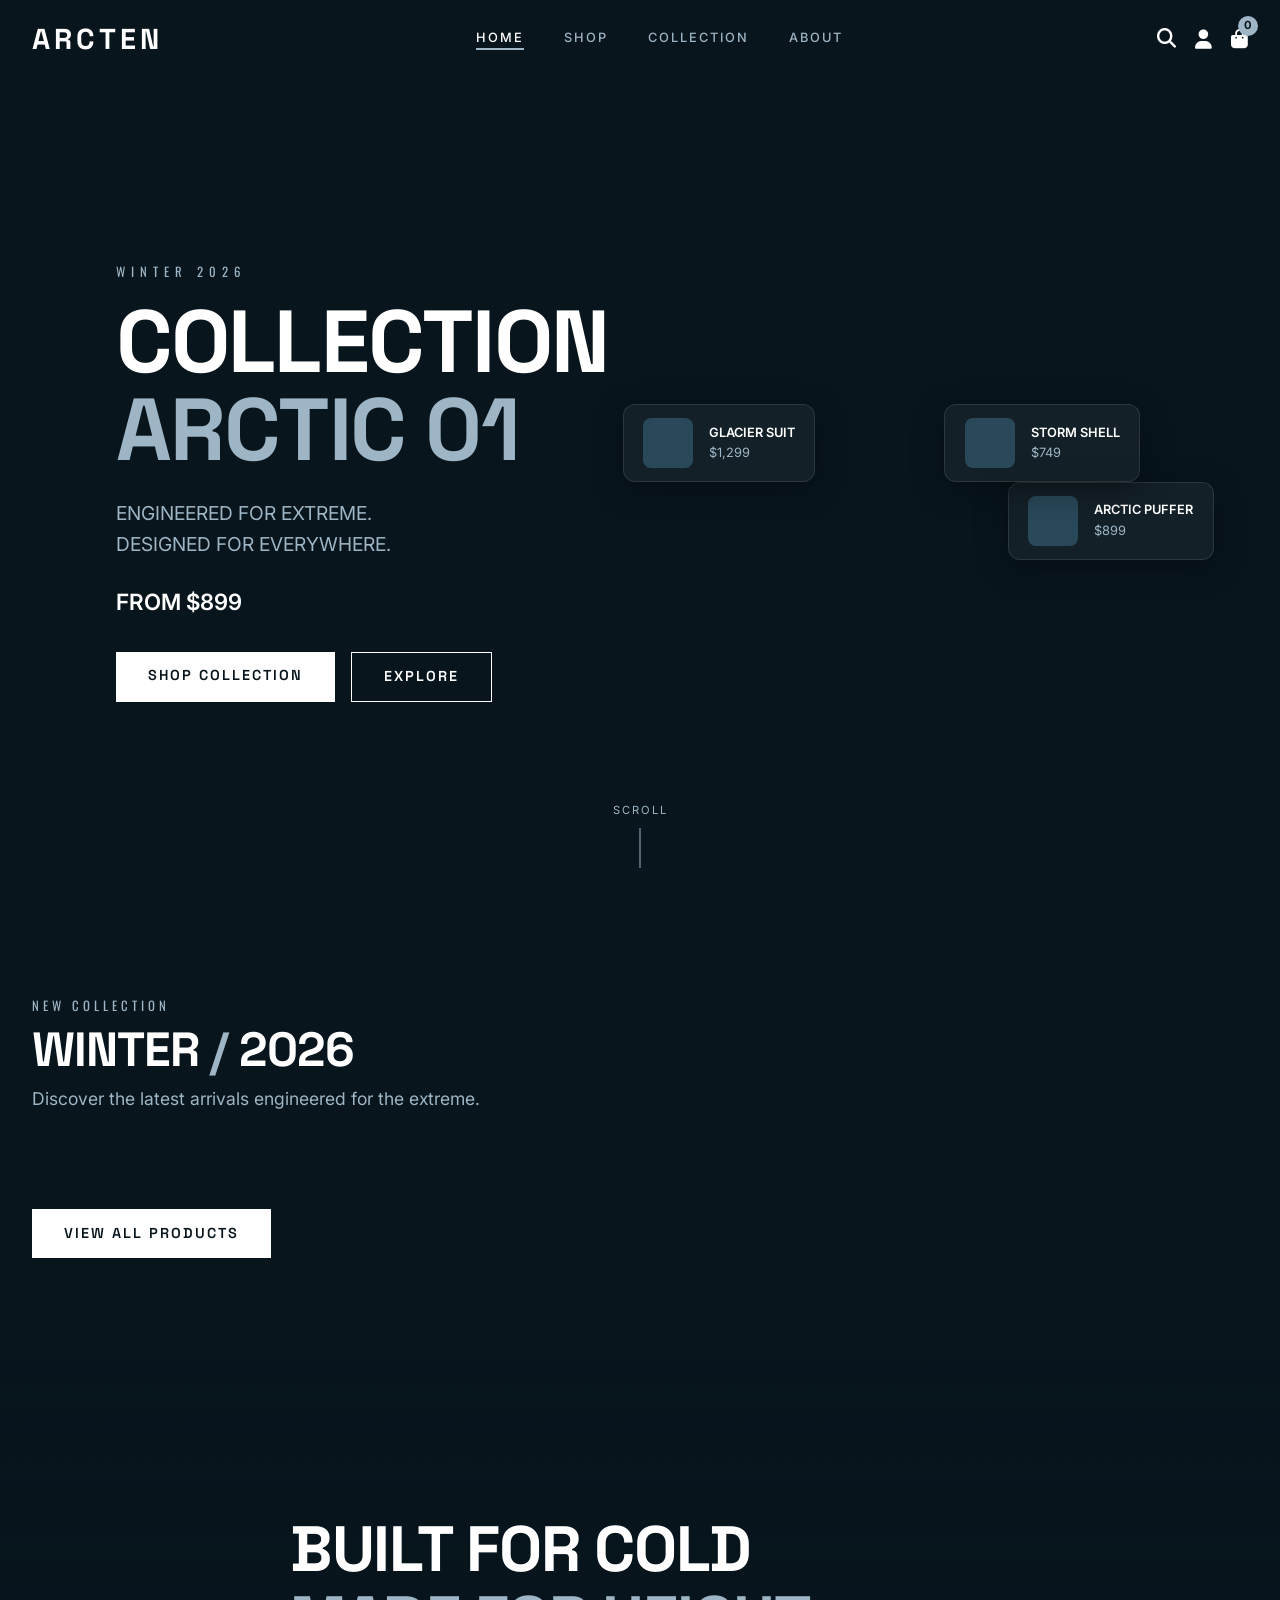
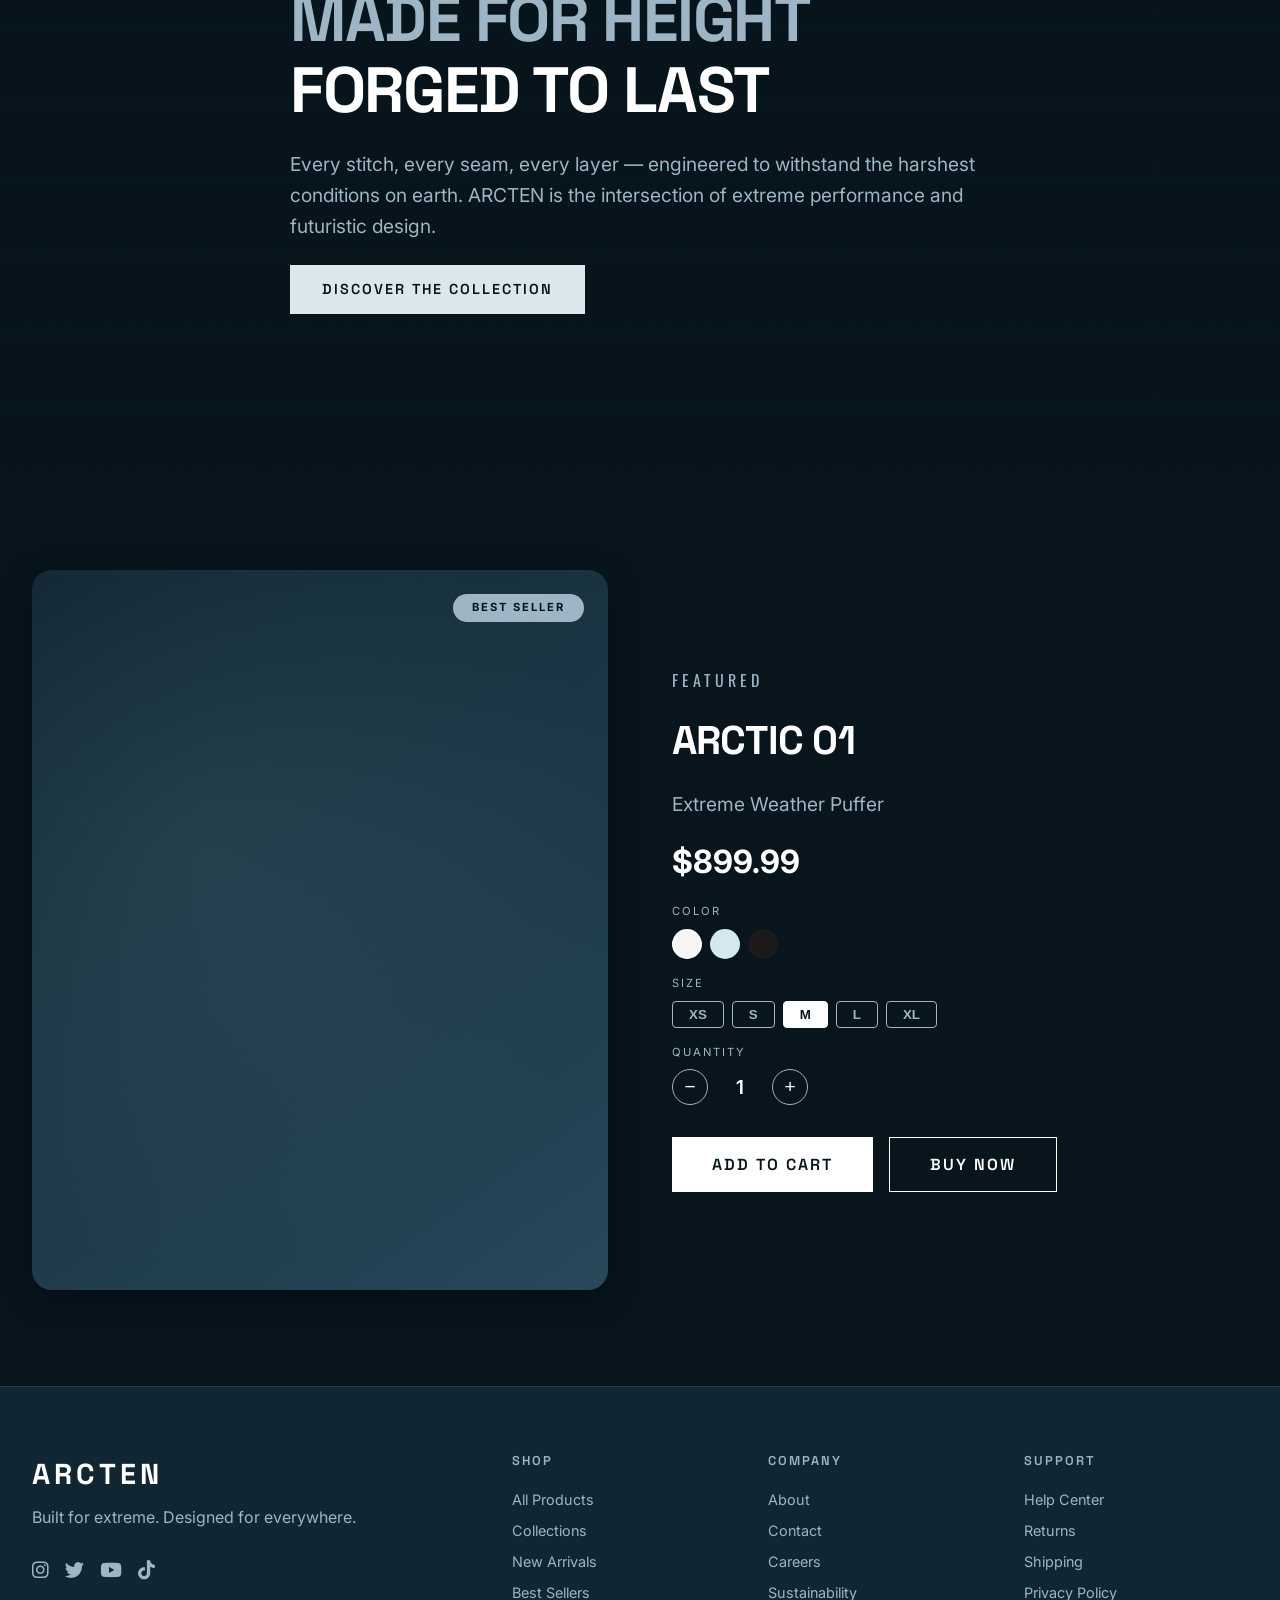
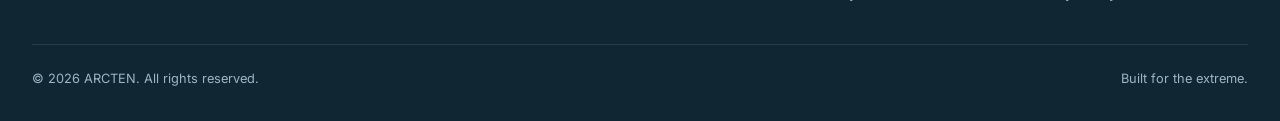
<file: ARCTEN/index.html>
<!DOCTYPE html>
<html lang="en">
<head>
    <meta charset="UTF-8" />
    <meta name="viewport" content="width=device-width, initial-scale=1.0" />
    <title>ARCTEN — Built for Extreme</title>
    <link rel="preconnect" href="https://fonts.googleapis.com" />
    <link rel="preconnect" href="https://fonts.gstatic.com" crossorigin />
    <link href="https://fonts.googleapis.com/css2?family=Space+Grotesk:wght@300;400;500;600;700&family=Inter:wght@300;400;500;600;700&family=Oswald:wght@400;500;600;700&display=swap" rel="stylesheet" />
    <link rel="stylesheet" href="https://cdnjs.cloudflare.com/ajax/libs/font-awesome/6.5.0/css/all.min.css" />
    <link rel="stylesheet" href="css/style.css" />
    <link rel="stylesheet" href="css/responsive.css" />
    <link rel="stylesheet" href="css/animations.css" />
</head>
<body>

    <!-- Navbar -->
    <header class="navbar" id="navbar">
        <div class="navbar-inner container">
            <a href="index.html" class="logo">ARCTEN</a>
            <nav class="nav-links" id="navLinks">
                <a href="index.html" class="active">HOME</a>
                <a href="shop.html">SHOP</a>
                <a href="collection.html">COLLECTION</a>
                <a href="about.html">ABOUT</a>
            </nav>
            <div class="nav-icons">
                <button class="nav-icon-btn" id="searchToggle" aria-label="Search"><i class="fas fa-search"></i></button>
                <a href="account.html" class="nav-icon-btn" aria-label="Account"><i class="fas fa-user"></i></a>
                <a href="cart.html" class="nav-icon-btn cart-btn" aria-label="Cart">
                    <i class="fas fa-shopping-bag"></i>
                    <span class="cart-count" id="cartCount">0</span>
                </a>
                <button class="hamburger" id="hamburger" aria-label="Menu">
                    <span></span><span></span><span></span>
                </button>
            </div>
        </div>
        <div class="search-overlay" id="searchOverlay">
            <div class="search-overlay-inner">
                <button class="search-close" id="searchClose"><i class="fas fa-times"></i></button>
                <div class="search-box">
                    <i class="fas fa-search"></i>
                    <input type="text" placeholder="Search for products..." id="searchInput" />
                </div>
                <div class="search-suggestions">
                    <span>Arctic Puffer</span><span>Glacier Suit</span><span>Storm Shell</span><span>Polar Jacket</span>
                </div>
            </div>
        </div>
        <div class="mobile-menu" id="mobileMenu">
            <div class="mobile-menu-inner">
                <div class="mobile-menu-header">
                    <span class="logo">ARCTEN</span>
                    <button class="mobile-close" id="mobileClose"><i class="fas fa-times"></i></button>
                </div>
                <nav class="mobile-nav">
                    <a href="index.html" class="active">HOME</a>
                    <a href="shop.html">SHOP</a>
                    <a href="collection.html">COLLECTION</a>
                    <a href="about.html">ABOUT</a>
                    <a href="contact.html">CONTACT</a>
                </nav>
                <div class="mobile-footer">
                    <p>BUILT FOR EXTREME.</p>
                    <p>DESIGNED FOR EVERYWHERE.</p>
                </div>
            </div>
        </div>
    </header>

    <!-- Hero -->
    <section class="hero" id="hero">
        <div class="hero-grid container">
            <div class="hero-content">
                <div class="hero-label">WINTER 2026</div>
                <h1 class="hero-title">COLLECTION<br /><span class="hero-title-highlight">ARCTIC 01</span></h1>
                <p class="hero-desc">ENGINEERED FOR EXTREME.<br />DESIGNED FOR EVERYWHERE.</p>
                <div class="hero-price">FROM $899</div>
                <div class="hero-buttons">
                    <a href="collection.html" class="btn btn-primary">SHOP COLLECTION</a>
                    <a href="about.html" class="btn btn-outline">EXPLORE</a>
                </div>
            </div>
            <div class="hero-visual">
                <div class="hero-image-wrapper">
                    <div class="hero-image-placeholder">
                        <div class="hero-image-glow"></div>
                        <div class="hero-model-figure">
                            <span class="model-label">ARCTIC 01</span>
                            <div class="model-silhouette"><i class="fas fa-user"></i><span>EXTREME</span></div>
                        </div>
                    </div>
                </div>
                <div class="hero-float-card card-1">
                    <div class="float-card-image"></div>
                    <div class="float-card-info"><span class="float-card-name">ARCTIC PUFFER</span><span class="float-card-price">$899</span></div>
                </div>
                <div class="hero-float-card card-2">
                    <div class="float-card-image"></div>
                    <div class="float-card-info"><span class="float-card-name">GLACIER SUIT</span><span class="float-card-price">$1,299</span></div>
                </div>
                <div class="hero-float-card card-3">
                    <div class="float-card-image"></div>
                    <div class="float-card-info"><span class="float-card-name">STORM SHELL</span><span class="float-card-price">$749</span></div>
                </div>
            </div>
        </div>
        <div class="scroll-indicator"><span>SCROLL</span><div class="scroll-line"></div></div>
    </section>

    <!-- New Collection -->
    <section class="collection-section" id="collection">
        <div class="container">
            <div class="section-header">
                <div class="section-label">NEW COLLECTION</div>
                <h2 class="section-title">WINTER <span>/</span> 2026</h2>
                <p class="section-subtitle">Discover the latest arrivals engineered for the extreme.</p>
            </div>
            <div class="product-grid" id="productGrid"></div>
            <div class="section-footer"><a href="shop.html" class="btn btn-primary">VIEW ALL PRODUCTS</a></div>
        </div>
    </section>

    <!-- Editorial -->
    <section class="editorial" id="editorial">
        <div class="editorial-bg" id="editorialBg"><div class="editorial-overlay"></div></div>
        <div class="editorial-content container">
            <div class="editorial-text">
                <h2>BUILT FOR COLD<br /><span>MADE FOR HEIGHT</span><br />FORGED TO LAST</h2>
                <p>Every stitch, every seam, every layer — engineered to withstand the harshest conditions on earth. ARCTEN is the intersection of extreme performance and futuristic design.</p>
                <a href="collection.html" class="btn btn-primary btn-light">DISCOVER THE COLLECTION</a>
            </div>
        </div>
    </section>

    <!-- Featured Product -->
    <section class="featured" id="featured">
        <div class="container">
            <div class="featured-grid">
                <div class="featured-image">
                    <div class="featured-image-placeholder">
                        <div class="featured-image-glow"></div>
                        <div class="featured-model"><i class="fas fa-user"></i><span>ARCTIC 01</span></div>
                    </div>
                    <div class="featured-badge">BEST SELLER</div>
                </div>
                <div class="featured-info">
                    <div class="featured-label">FEATURED</div>
                    <h3 class="featured-name">ARCTIC 01</h3>
                    <p class="featured-desc">Extreme Weather Puffer</p>
                    <div class="featured-price">$899.99</div>
                    <div class="featured-option">
                        <span class="option-label">COLOR</span>
                        <div class="color-selector" id="colorSelector">
                            <button class="color-btn active" data-color="white" style="background:#f5f5f5;"></button>
                            <button class="color-btn" data-color="ice" style="background:#d4e8f0;"></button>
                            <button class="color-btn" data-color="black" style="background:#1a1a1a;"></button>
                        </div>
                    </div>
                    <div class="featured-option">
                        <span class="option-label">SIZE</span>
                        <div class="size-selector" id="sizeSelector">
                            <button class="size-btn">XS</button><button class="size-btn">S</button><button class="size-btn active">M</button><button class="size-btn">L</button><button class="size-btn">XL</button>
                        </div>
                    </div>
                    <div class="featured-option">
                        <span class="option-label">QUANTITY</span>
                        <div class="qty-selector">
                            <button class="qty-btn" id="qtyDec">−</button>
                            <span class="qty-value" id="qtyValue">1</span>
                            <button class="qty-btn" id="qtyInc">+</button>
                        </div>
                    </div>
                    <div class="featured-actions">
                        <button class="btn btn-primary btn-lg" id="featuredAddCart">ADD TO CART</button>
                        <button class="btn btn-outline btn-lg">BUY NOW</button>
                    </div>
                </div>
            </div>
        </div>
    </section>

    <!-- Footer -->
    <footer class="footer">
        <div class="container">
            <div class="footer-grid">
                <div class="footer-brand">
                    <span class="logo">ARCTEN</span>
                    <p>Built for extreme. Designed for everywhere.</p>
                    <div class="footer-social">
                        <a href="#"><i class="fab fa-instagram"></i></a>
                        <a href="#"><i class="fab fa-twitter"></i></a>
                        <a href="#"><i class="fab fa-youtube"></i></a>
                        <a href="#"><i class="fab fa-tiktok"></i></a>
                    </div>
                </div>
                <div class="footer-links"><h4>SHOP</h4><a href="shop.html">All Products</a><a href="collection.html">Collections</a><a href="#">New Arrivals</a><a href="#">Best Sellers</a></div>
                <div class="footer-links"><h4>COMPANY</h4><a href="about.html">About</a><a href="contact.html">Contact</a><a href="#">Careers</a><a href="#">Sustainability</a></div>
                <div class="footer-links"><h4>SUPPORT</h4><a href="#">Help Center</a><a href="#">Returns</a><a href="#">Shipping</a><a href="#">Privacy Policy</a></div>
            </div>
            <div class="footer-bottom"><p>&copy; 2026 ARCTEN. All rights reserved.</p><p>Built for the extreme.</p></div>
        </div>
    </footer>

    <button class="back-to-top" id="backToTop" aria-label="Back to top"><i class="fas fa-arrow-up"></i></button>

    <script src="js/products.js"></script>
    <script src="js/cart.js"></script>
    <script src="js/main.js"></script>
</body>
</html>
</file>
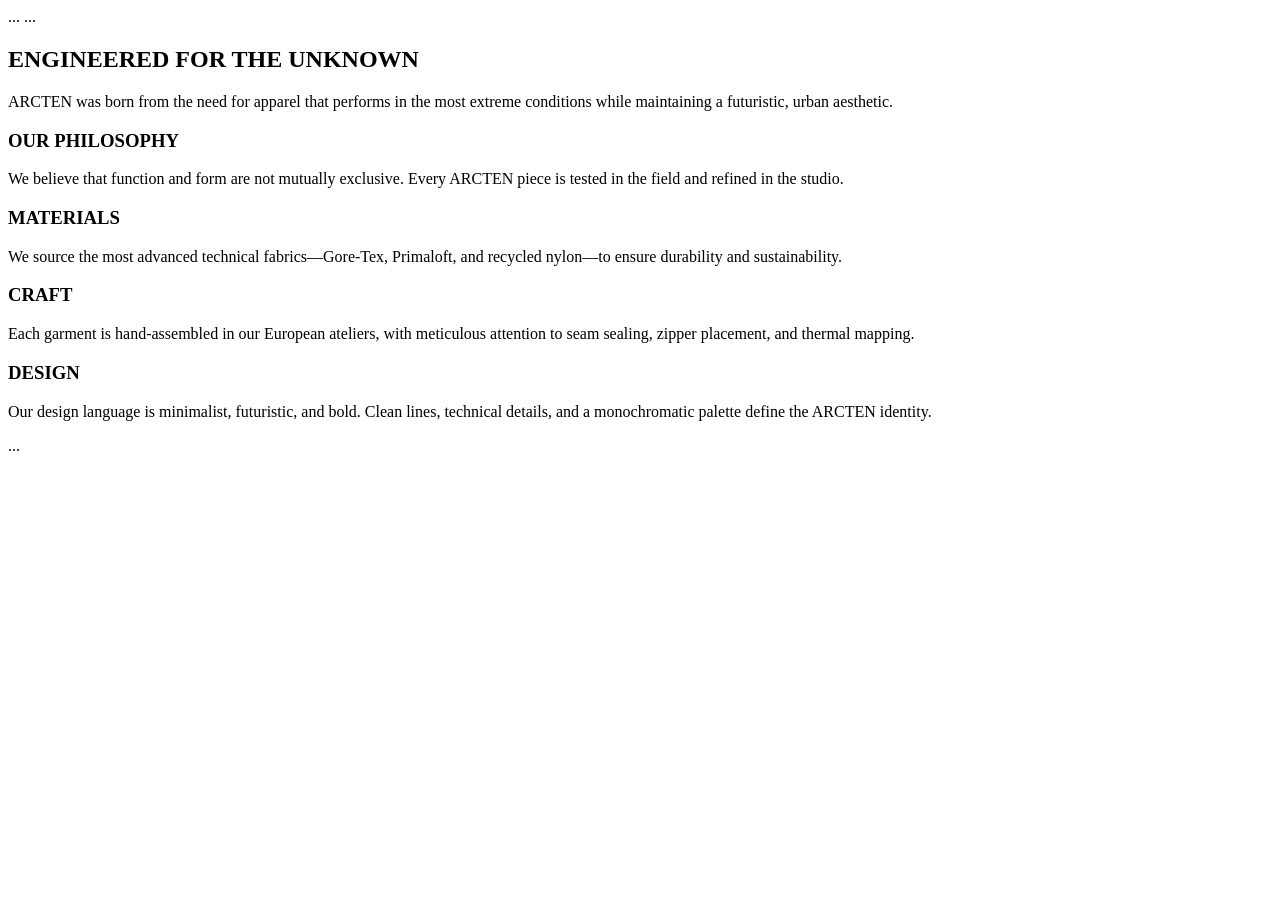
<file: ARCTEN/about.html>
<!DOCTYPE html>
<html lang="en">
<head>...</head>
<body>
    <!-- Navbar -->
    ...
    <section class="about-page">
        <div class="container">
            <div class="about-hero">
                <h1>ENGINEERED FOR THE UNKNOWN</h1>
                <p>ARCTEN was born from the need for apparel that performs in the most extreme conditions while maintaining a futuristic, urban aesthetic.</p>
            </div>
            <div class="about-grid">
                <div class="about-item image-left">
                    <div class="about-image"><div class="placeholder-img"></div></div>
                    <div class="about-text"><h3>OUR PHILOSOPHY</h3><p>We believe that function and form are not mutually exclusive. Every ARCTEN piece is tested in the field and refined in the studio.</p></div>
                </div>
                <div class="about-item image-right">
                    <div class="about-text"><h3>MATERIALS</h3><p>We source the most advanced technical fabrics—Gore-Tex, Primaloft, and recycled nylon—to ensure durability and sustainability.</p></div>
                    <div class="about-image"><div class="placeholder-img"></div></div>
                </div>
                <div class="about-item image-left">
                    <div class="about-image"><div class="placeholder-img"></div></div>
                    <div class="about-text"><h3>CRAFT</h3><p>Each garment is hand-assembled in our European ateliers, with meticulous attention to seam sealing, zipper placement, and thermal mapping.</p></div>
                </div>
                <div class="about-item image-right">
                    <div class="about-text"><h3>DESIGN</h3><p>Our design language is minimalist, futuristic, and bold. Clean lines, technical details, and a monochromatic palette define the ARCTEN identity.</p></div>
                    <div class="about-image"><div class="placeholder-img"></div></div>
                </div>
            </div>
        </div>
    </section>
    <!-- Footer -->
    ...
    <script src="js/main.js"></script>
</body>
</html>
</file>
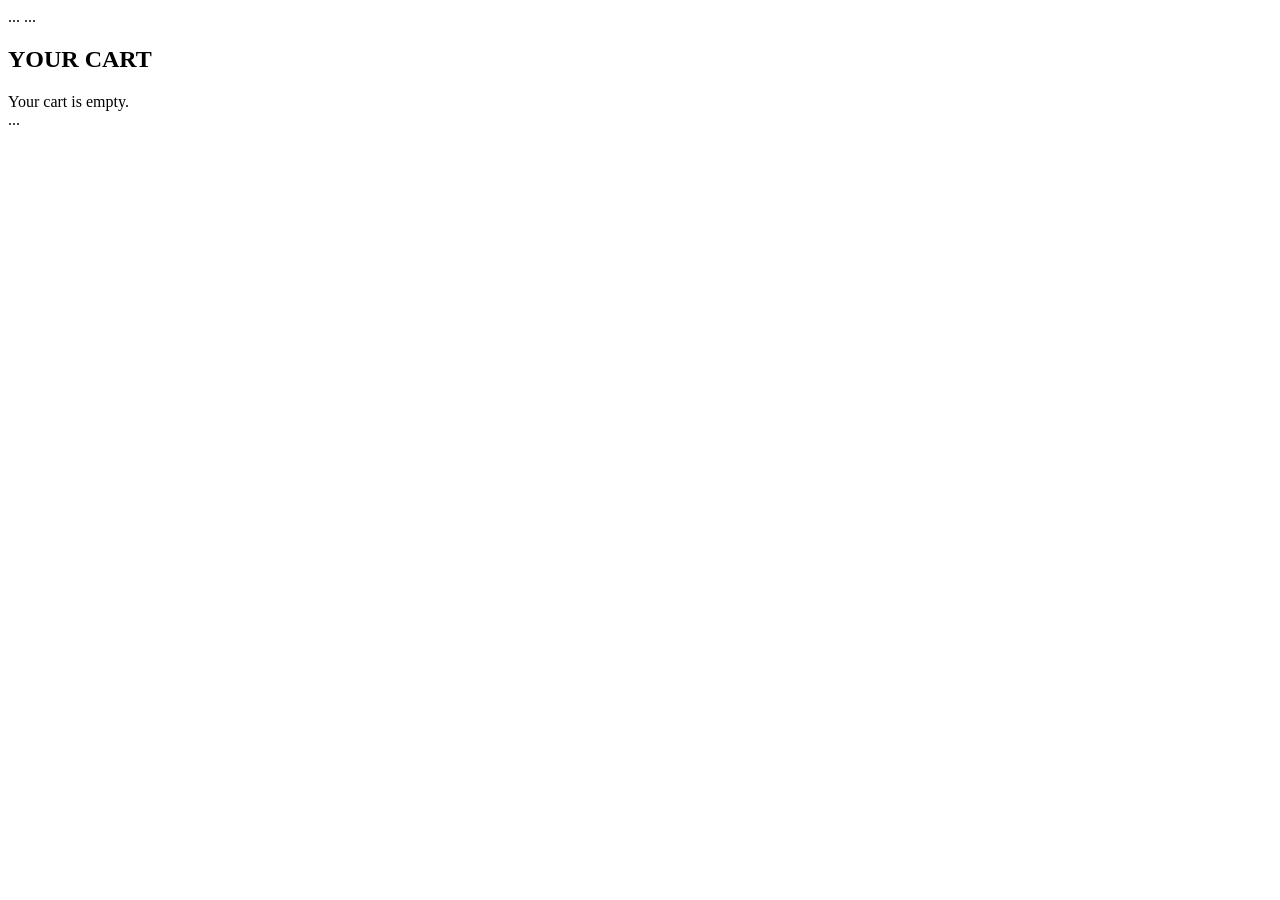
<file: ARCTEN/cart.html>
<!DOCTYPE html>
<html lang="en">
<head>...</head>
<body>
    <!-- Navbar -->
    ...
    <section class="cart-page">
        <div class="container">
            <h1>YOUR CART</h1>
            <div class="cart-content" id="cartContent">
                <!-- Cart items rendered by JS -->
                <div class="cart-empty" id="cartEmpty">Your cart is empty.</div>
                <div class="cart-items" id="cartItems"></div>
                <div class="cart-summary" id="cartSummary">
                    <div class="cart-totals">
                        <div class="cart-line"><span>SUBTOTAL</span><span id="subtotal">$0.00</span></div>
                        <div class="cart-line"><span>SHIPPING</span><span id="shipping">$0.00</span></div>
                        <div class="cart-line total"><span>TOTAL</span><span id="total">$0.00</span></div>
                    </div>
                    <div class="cart-actions">
                        <a href="shop.html" class="btn btn-outline">CONTINUE SHOPPING</a>
                        <button class="btn btn-primary" id="checkoutBtn">CHECKOUT</button>
                        <button class="btn btn-outline" id="clearCartBtn">CLEAR CART</button>
                    </div>
                </div>
            </div>
        </div>
    </section>
    <!-- Footer -->
    ...
    <script src="js/products.js"></script>
    <script src="js/cart.js"></script>
    <script src="js/main.js"></script>
</body>
</html>
</file>
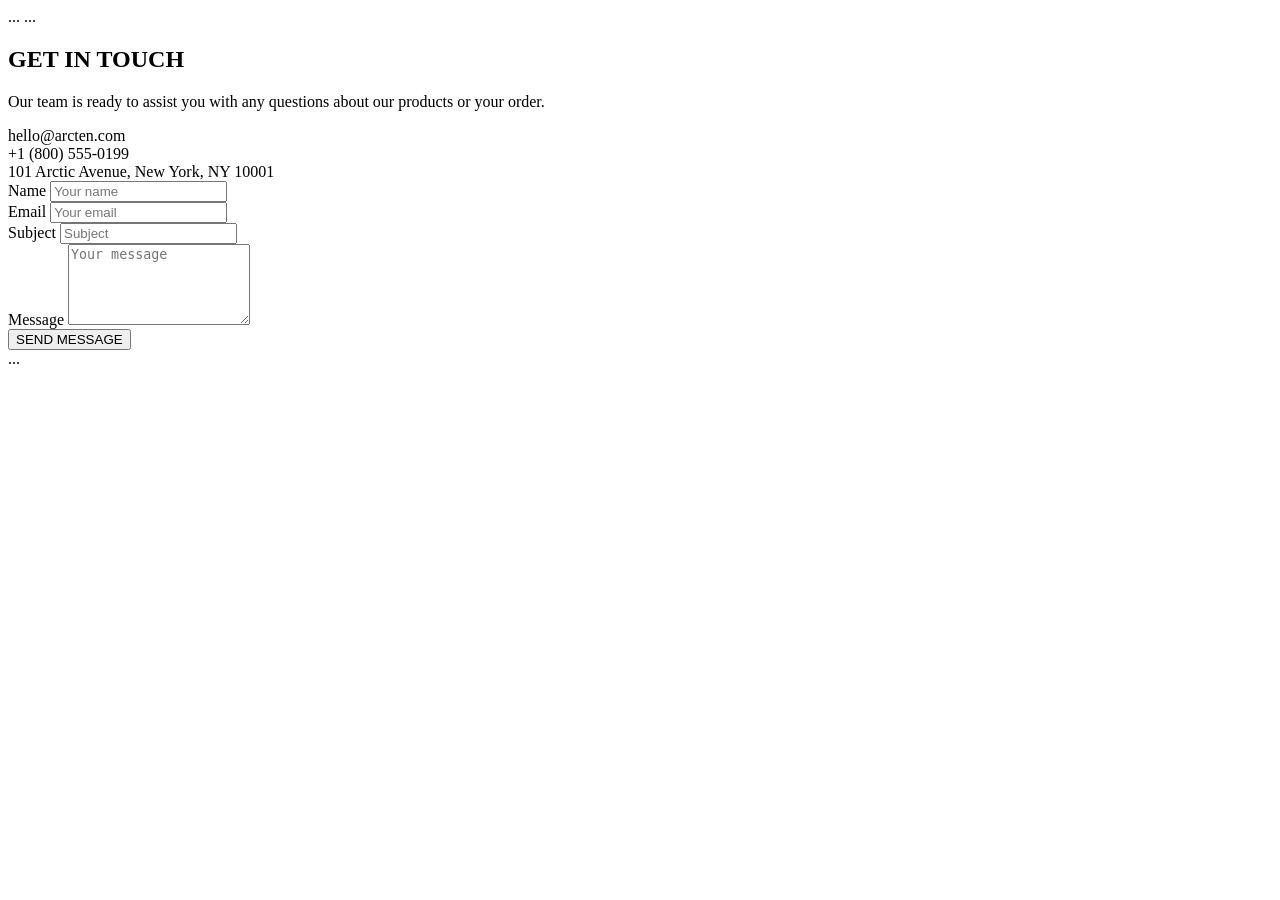
<file: ARCTEN/contact.html>
<!DOCTYPE html>
<html lang="en">
<head>...</head>
<body>
    <!-- Navbar -->
    ...
    <section class="contact-page">
        <div class="container">
            <div class="contact-grid">
                <div class="contact-info">
                    <h2>GET IN TOUCH</h2>
                    <p>Our team is ready to assist you with any questions about our products or your order.</p>
                    <div class="contact-details">
                        <div><i class="fas fa-envelope"></i> hello@arcten.com</div>
                        <div><i class="fas fa-phone"></i> +1 (800) 555-0199</div>
                        <div><i class="fas fa-map-marker-alt"></i> 101 Arctic Avenue, New York, NY 10001</div>
                    </div>
                </div>
                <form class="contact-form" id="contactForm">
                    <div class="form-group">
                        <label for="name">Name</label>
                        <input type="text" id="name" placeholder="Your name" required />
                    </div>
                    <div class="form-group">
                        <label for="email">Email</label>
                        <input type="email" id="email" placeholder="Your email" required />
                    </div>
                    <div class="form-group">
                        <label for="subject">Subject</label>
                        <input type="text" id="subject" placeholder="Subject" />
                    </div>
                    <div class="form-group">
                        <label for="message">Message</label>
                        <textarea id="message" rows="5" placeholder="Your message" required></textarea>
                    </div>
                    <button type="submit" class="btn btn-primary">SEND MESSAGE</button>
                    <div id="formStatus"></div>
                </form>
            </div>
        </div>
    </section>
    <!-- Footer -->
    ...
    <script src="js/main.js"></script>
</body>
</html>
</file>
<file: ARCTEN/css/style.css>
/* ===== CSS Variables ===== */
:root {
    --bg-primary: #08151D;
    --bg-secondary: #102733;
    --bg-accent: #29485A;
    --text-primary: #FFFFFF;
    --text-muted: #9DB5C4;
    --text-light: #DCE7EC;
    --color-ice: #9DB5C4;
    --color-accent: #567589;
    --font-heading: 'Space Grotesk', sans-serif;
    --font-body: 'Inter', sans-serif;
    --font-display: 'Oswald', sans-serif;
    --transition: 0.3s ease;
    --shadow: 0 8px 32px rgba(0,0,0,0.4);
    --glass-bg: rgba(255,255,255,0.05);
    --glass-border: rgba(255,255,255,0.1);
}

/* ===== Reset & Global ===== */
* {
    margin: 0;
    padding: 0;
    box-sizing: border-box;
}

html {
    scroll-behavior: smooth;
}

body {
    font-family: var(--font-body);
    background: var(--bg-primary);
    color: var(--text-primary);
    line-height: 1.6;
    overflow-x: hidden;
}

a {
    text-decoration: none;
    color: inherit;
}

ul {
    list-style: none;
}

img {
    max-width: 100%;
    display: block;
}

.container {
    max-width: 1280px;
    margin: 0 auto;
    padding: 0 2rem;
}

/* ===== Typography ===== */
h1, h2, h3, h4, .logo {
    font-family: var(--font-heading);
    font-weight: 600;
    letter-spacing: -0.02em;
}

.section-label {
    font-family: var(--font-display);
    font-size: 0.8rem;
    letter-spacing: 4px;
    color: var(--color-ice);
    text-transform: uppercase;
    margin-bottom: 0.5rem;
}

.section-title {
    font-size: 3rem;
    font-weight: 700;
    text-transform: uppercase;
    line-height: 1.1;
}

.section-title span {
    color: var(--color-ice);
}

.section-subtitle {
    color: var(--text-muted);
    font-size: 1.1rem;
    margin-top: 0.5rem;
}

/* ===== Buttons ===== */
.btn {
    display: inline-block;
    padding: 0.8rem 2rem;
    font-family: var(--font-heading);
    font-weight: 600;
    text-transform: uppercase;
    letter-spacing: 2px;
    border: none;
    cursor: pointer;
    transition: var(--transition);
    font-size: 0.9rem;
}

.btn-primary {
    background: var(--text-primary);
    color: var(--bg-primary);
}
.btn-primary:hover {
    background: var(--color-ice);
    transform: translateY(-2px);
    box-shadow: 0 8px 20px rgba(255,255,255,0.15);
}

.btn-outline {
    background: transparent;
    color: var(--text-primary);
    border: 1px solid var(--text-primary);
}
.btn-outline:hover {
    background: var(--text-primary);
    color: var(--bg-primary);
}

.btn-light {
    background: var(--text-light);
    color: var(--bg-primary);
}
.btn-light:hover {
    background: #fff;
}

.btn-lg {
    padding: 1rem 2.5rem;
    font-size: 1rem;
}

/* ===== Navbar ===== */
.navbar {
    position: fixed;
    top: 0;
    left: 0;
    width: 100%;
    z-index: 1000;
    padding: 1rem 0;
    transition: var(--transition);
    background: transparent;
}
.navbar.sticky {
    background: rgba(8,21,29,0.92);
    backdrop-filter: blur(12px);
    border-bottom: 1px solid var(--glass-border);
    padding: 0.6rem 0;
}

.navbar-inner {
    display: flex;
    align-items: center;
    justify-content: space-between;
}

.logo {
    font-family: var(--font-heading);
    font-size: 1.8rem;
    font-weight: 700;
    letter-spacing: 4px;
    color: var(--text-primary);
}

.nav-links {
    display: flex;
    gap: 2.5rem;
}
.nav-links a {
    font-size: 0.8rem;
    font-weight: 500;
    letter-spacing: 2px;
    text-transform: uppercase;
    color: var(--text-muted);
    transition: var(--transition);
}
.nav-links a:hover,
.nav-links a.active {
    color: var(--text-primary);
}
.nav-links a.active {
    border-bottom: 2px solid var(--color-ice);
}

.nav-icons {
    display: flex;
    align-items: center;
    gap: 1.2rem;
}

.nav-icon-btn {
    background: none;
    border: none;
    color: var(--text-primary);
    font-size: 1.2rem;
    cursor: pointer;
    transition: var(--transition);
    position: relative;
}
.nav-icon-btn:hover {
    color: var(--color-ice);
}

.cart-count {
    position: absolute;
    top: -8px;
    right: -10px;
    background: var(--color-ice);
    color: var(--bg-primary);
    font-size: 0.7rem;
    font-weight: 700;
    border-radius: 50%;
    width: 20px;
    height: 20px;
    display: flex;
    align-items: center;
    justify-content: center;
}

.hamburger {
    display: none;
    flex-direction: column;
    gap: 5px;
    background: none;
    border: none;
    cursor: pointer;
}
.hamburger span {
    width: 25px;
    height: 2px;
    background: var(--text-primary);
    transition: var(--transition);
}

/* Mobile Menu */
.mobile-menu {
    position: fixed;
    top: 0;
    left: 0;
    width: 100%;
    height: 100vh;
    background: var(--bg-primary);
    z-index: 2000;
    transform: translateX(100%);
    transition: transform 0.4s ease;
    padding: 2rem;
    display: flex;
    align-items: center;
    justify-content: center;
}
.mobile-menu.open {
    transform: translateX(0);
}
.mobile-menu-inner {
    text-align: center;
}
.mobile-nav {
    display: flex;
    flex-direction: column;
    gap: 2rem;
    margin: 3rem 0;
}
.mobile-nav a {
    font-size: 2rem;
    font-family: var(--font-heading);
    font-weight: 600;
    color: var(--text-muted);
    text-transform: uppercase;
}
.mobile-nav a:hover,
.mobile-nav a.active {
    color: var(--text-primary);
}

/* Search Overlay */
.search-overlay {
    position: fixed;
    top: 0;
    left: 0;
    width: 100%;
    height: 100vh;
    background: rgba(8,21,29,0.95);
    z-index: 1500;
    display: flex;
    align-items: center;
    justify-content: center;
    opacity: 0;
    pointer-events: none;
    transition: opacity 0.4s ease;
}
.search-overlay.open {
    opacity: 1;
    pointer-events: all;
}
.search-box {
    display: flex;
    align-items: center;
    border-bottom: 2px solid var(--text-muted);
    padding: 0.5rem 0;
    width: 60%;
    max-width: 600px;
}
.search-box i {
    color: var(--text-muted);
    font-size: 1.5rem;
    margin-right: 1rem;
}
.search-box input {
    background: none;
    border: none;
    color: var(--text-primary);
    font-size: 1.5rem;
    width: 100%;
    outline: none;
    font-family: var(--font-body);
}
.search-box input::placeholder {
    color: var(--text-muted);
}

/* ===== Hero ===== */
.hero {
    min-height: 100vh;
    display: flex;
    align-items: center;
    padding: 6rem 0 2rem;
    position: relative;
    overflow: hidden;
}
.hero-grid {
    display: grid;
    grid-template-columns: 1fr 1fr;
    gap: 4rem;
    align-items: center;
}
.hero-content {
    z-index: 2;
}
.hero-label {
    font-family: var(--font-display);
    font-size: 0.8rem;
    letter-spacing: 6px;
    color: var(--color-ice);
    margin-bottom: 1rem;
}
.hero-title {
    font-size: 5.5rem;
    font-weight: 700;
    line-height: 1;
    text-transform: uppercase;
    margin-bottom: 1.5rem;
}
.hero-title-highlight {
    color: var(--color-ice);
}
.hero-desc {
    font-size: 1.2rem;
    color: var(--text-muted);
    margin-bottom: 1.5rem;
}
.hero-price {
    font-size: 1.4rem;
    font-weight: 600;
    color: var(--text-primary);
    margin-bottom: 2rem;
}
.hero-buttons {
    display: flex;
    gap: 1rem;
    flex-wrap: wrap;
}

.hero-visual {
    position: relative;
    display: flex;
    justify-content: center;
    align-items: center;
}
.hero-image-placeholder {
    width: 100%;
    max-width: 500px;
    aspect-ratio: 3/4;
    background: linear-gradient(145deg, var(--bg-secondary), var(--bg-accent));
    border-radius: 20px;
    position: relative;
    overflow: hidden;
    box-shadow: var(--shadow);
}
.hero-image-glow {
    position: absolute;
    top: -20%;
    left: -20%;
    width: 140%;
    height: 140%;
    background: radial-gradient(circle, rgba(157,181,196,0.1) 0%, transparent 70%);
    animation: pulseGlow 6s infinite alternate;
}
.hero-model-figure {
    position: absolute;
    inset: 0;
    display: flex;
    flex-direction: column;
    align-items: center;
    justify-content: center;
    color: var(--text-muted);
}
.model-silhouette {
    font-size: 4rem;
    opacity: 0.3;
    display: flex;
    flex-direction: column;
    align-items: center;
}
.model-silhouette i {
    font-size: 8rem;
}
.model-silhouette span {
    font-family: var(--font-display);
    letter-spacing: 6px;
    margin-top: 1rem;
}
.model-label {
    position: absolute;
    bottom: 2rem;
    left: 2rem;
    font-family: var(--font-display);
    letter-spacing: 4px;
    color: var(--text-light);
    font-size: 1.2rem;
    background: rgba(0,0,0,0.4);
    padding: 0.3rem 1rem;
    border-radius: 30px;
}

.hero-float-card {
    position: absolute;
    background: var(--glass-bg);
    backdrop-filter: blur(8px);
    border: 1px solid var(--glass-border);
    border-radius: 12px;
    padding: 0.8rem 1.2rem;
    display: flex;
    align-items: center;
    gap: 1rem;
    box-shadow: var(--shadow);
    animation: floatUp 4s ease-in-out infinite;
}
.hero-float-card .float-card-image {
    width: 50px;
    height: 50px;
    background: var(--bg-accent);
    border-radius: 8px;
}
.hero-float-card .float-card-info {
    display: flex;
    flex-direction: column;
}
.hero-float-card .float-card-name {
    font-weight: 600;
    font-size: 0.8rem;
}
.hero-float-card .float-card-price {
    color: var(--color-ice);
    font-size: 0.8rem;
}
.card-1 { top: 10%; right: -10%; animation-delay: 0s; }
.card-2 { bottom: 20%; left: -10%; animation-delay: 1.5s; }
.card-3 { bottom: 5%; right: 5%; animation-delay: 3s; }

.scroll-indicator {
    position: absolute;
    bottom: 2rem;
    left: 50%;
    transform: translateX(-50%);
    display: flex;
    flex-direction: column;
    align-items: center;
    color: var(--text-muted);
    font-size: 0.7rem;
    letter-spacing: 2px;
}
.scroll-line {
    width: 1px;
    height: 40px;
    background: var(--text-muted);
    margin-top: 0.5rem;
    animation: scrollLine 2s infinite;
}

/* ===== Collection Section ===== */
.collection-section {
    padding: 6rem 0;
}

.product-grid {
    display: grid;
    grid-template-columns: repeat(4, 1fr);
    gap: 2rem;
    margin: 3rem 0;
}

.product-card {
    background: var(--bg-secondary);
    border-radius: 16px;
    overflow: hidden;
    transition: var(--transition);
    position: relative;
    border: 1px solid transparent;
}
.product-card:hover {
    transform: translateY(-8px);
    border-color: var(--glass-border);
    box-shadow: 0 12px 40px rgba(0,0,0,0.5);
}
.product-card-image {
    width: 100%;
    aspect-ratio: 3/4;
    background: var(--bg-accent);
    overflow: hidden;
    position: relative;
}
.product-card-image img {
    width: 100%;
    height: 100%;
    object-fit: cover;
    transition: transform 0.6s ease;
}
.product-card:hover .product-card-image img {
    transform: scale(1.05);
}
.product-card-body {
    padding: 1.2rem;
}
.product-card-name {
    font-family: var(--font-heading);
    font-weight: 600;
    font-size: 1.1rem;
}
.product-card-category {
    color: var(--text-muted);
    font-size: 0.8rem;
    text-transform: uppercase;
    letter-spacing: 1px;
}
.product-card-price {
    font-weight: 700;
    color: var(--color-ice);
    margin: 0.5rem 0;
}
.product-card .btn {
    width: 100%;
    text-align: center;
    font-size: 0.8rem;
    padding: 0.6rem;
}

/* ===== Editorial ===== */
.editorial {
    position: relative;
    min-height: 80vh;
    display: flex;
    align-items: center;
    overflow: hidden;
}
.editorial-bg {
    position: absolute;
    inset: 0;
    background: url('https://picsum.photos/seed/mountain/1600/900') center/cover no-repeat;
    transform: scale(1.1);
    transition: transform 0.1s linear;
    will-change: transform;
}
.editorial-overlay {
    position: absolute;
    inset: 0;
    background: linear-gradient(180deg, rgba(8,21,29,0.4) 0%, rgba(8,21,29,0.85) 100%);
}
.editorial-content {
    position: relative;
    z-index: 2;
    padding: 6rem 0;
}
.editorial-text {
    max-width: 700px;
}
.editorial-text h2 {
    font-size: 4rem;
    font-weight: 700;
    text-transform: uppercase;
    line-height: 1.1;
}
.editorial-text h2 span {
    color: var(--color-ice);
}
.editorial-text p {
    font-size: 1.2rem;
    color: var(--text-muted);
    margin: 1.5rem 0;
}

/* ===== Featured ===== */
.featured {
    padding: 6rem 0;
}
.featured-grid {
    display: grid;
    grid-template-columns: 1fr 1fr;
    gap: 4rem;
    align-items: center;
}
.featured-image {
    position: relative;
}
.featured-image-placeholder {
    aspect-ratio: 4/5;
    background: linear-gradient(145deg, var(--bg-secondary), var(--bg-accent));
    border-radius: 20px;
    overflow: hidden;
    box-shadow: var(--shadow);
}
.featured-image-glow {
    width: 100%;
    height: 100%;
    background: radial-gradient(circle at 30% 40%, rgba(157,181,196,0.1), transparent 70%);
}
.featured-model {
    display: flex;
    flex-direction: column;
    align-items: center;
    justify-content: center;
    height: 100%;
    color: var(--text-muted);
    font-size: 1.5rem;
    opacity: 0.3;
}
.featured-model i {
    font-size: 6rem;
}
.featured-badge {
    position: absolute;
    top: 1.5rem;
    right: 1.5rem;
    background: var(--color-ice);
    color: var(--bg-primary);
    padding: 0.3rem 1.2rem;
    border-radius: 30px;
    font-size: 0.7rem;
    font-weight: 700;
    letter-spacing: 2px;
}

.featured-info {
    display: flex;
    flex-direction: column;
    gap: 1rem;
}
.featured-label {
    font-family: var(--font-display);
    letter-spacing: 4px;
    color: var(--color-ice);
}
.featured-name {
    font-size: 2.5rem;
    font-weight: 700;
}
.featured-desc {
    color: var(--text-muted);
    font-size: 1.2rem;
}
.featured-price {
    font-size: 2rem;
    font-weight: 700;
    color: var(--text-primary);
}
.featured-option {
    display: flex;
    flex-direction: column;
    gap: 0.5rem;
}
.option-label {
    font-size: 0.7rem;
    letter-spacing: 2px;
    color: var(--text-muted);
    text-transform: uppercase;
}
.color-selector, .size-selector {
    display: flex;
    gap: 0.5rem;
}
.color-btn {
    width: 30px;
    height: 30px;
    border-radius: 50%;
    border: 2px solid transparent;
    cursor: pointer;
    transition: var(--transition);
}
.color-btn.active {
    border-color: var(--text-primary);
    box-shadow: 0 0 0 2px var(--bg-primary);
}
.size-btn {
    padding: 0.3rem 1rem;
    background: transparent;
    border: 1px solid var(--text-muted);
    color: var(--text-muted);
    border-radius: 4px;
    cursor: pointer;
    transition: var(--transition);
    font-weight: 600;
}
.size-btn.active,
.size-btn:hover {
    background: var(--text-primary);
    color: var(--bg-primary);
    border-color: var(--text-primary);
}
.qty-selector {
    display: flex;
    align-items: center;
    gap: 1rem;
}
.qty-btn {
    width: 36px;
    height: 36px;
    border-radius: 50%;
    border: 1px solid var(--text-muted);
    background: transparent;
    color: var(--text-primary);
    font-size: 1.2rem;
    cursor: pointer;
    transition: var(--transition);
}
.qty-btn:hover {
    background: var(--text-muted);
    color: var(--bg-primary);
}
.qty-value {
    font-size: 1.2rem;
    font-weight: 600;
    min-width: 2rem;
    text-align: center;
}
.featured-actions {
    display: flex;
    gap: 1rem;
    margin-top: 1rem;
}

/* ===== Footer ===== */
.footer {
    background: var(--bg-secondary);
    padding: 4rem 0 2rem;
    border-top: 1px solid var(--glass-border);
}
.footer-grid {
    display: grid;
    grid-template-columns: 2fr 1fr 1fr 1fr;
    gap: 2rem;
}
.footer-brand p {
    color: var(--text-muted);
    margin: 0.5rem 0 1.5rem;
}
.footer-social {
    display: flex;
    gap: 1rem;
}
.footer-social a {
    color: var(--text-muted);
    font-size: 1.2rem;
    transition: var(--transition);
}
.footer-social a:hover {
    color: var(--text-primary);
}
.footer-links h4 {
    font-size: 0.8rem;
    letter-spacing: 2px;
    margin-bottom: 1rem;
    color: var(--text-muted);
}
.footer-links a {
    display: block;
    color: var(--text-muted);
    margin-bottom: 0.5rem;
    font-size: 0.9rem;
    transition: var(--transition);
}
.footer-links a:hover {
    color: var(--text-primary);
}
.footer-bottom {
    border-top: 1px solid var(--glass-border);
    margin-top: 2rem;
    padding-top: 1.5rem;
    display: flex;
    justify-content: space-between;
    color: var(--text-muted);
    font-size: 0.8rem;
}

/* ===== Back to Top ===== */
.back-to-top {
    position: fixed;
    bottom: 2rem;
    right: 2rem;
    width: 50px;
    height: 50px;
    border-radius: 50%;
    background: var(--text-primary);
    color: var(--bg-primary);
    border: none;
    font-size: 1.2rem;
    cursor: pointer;
    transition: var(--transition);
    opacity: 0;
    pointer-events: none;
    box-shadow: var(--shadow);
}
.back-to-top.visible {
    opacity: 1;
    pointer-events: all;
}
.back-to-top:hover {
    transform: translateY(-4px);
    background: var(--color-ice);
}

/* ===== Shop Page ===== */
.shop-page {
    padding: 8rem 0 4rem;
}
.shop-header {
    margin-bottom: 3rem;
}
.shop-header h1 {
    font-size: 3rem;
    text-transform: uppercase;
    margin-bottom: 1.5rem;
}
.shop-controls {
    display: flex;
    flex-wrap: wrap;
    gap: 1rem;
    justify-content: space-between;
}
.filter-group, .sort-group {
    display: flex;
    gap: 0.8rem;
    flex-wrap: wrap;
}
.filter-group select, .sort-group select {
    background: var(--bg-secondary);
    border: 1px solid var(--glass-border);
    color: var(--text-primary);
    padding: 0.6rem 1.2rem;
    border-radius: 4px;
    font-family: var(--font-body);
    cursor: pointer;
}
.filter-group select option {
    background: var(--bg-primary);
}

/* ===== Product Detail ===== */
.product-detail {
    padding: 8rem 0 4rem;
}
.product-detail-grid {
    display: grid;
    grid-template-columns: 1fr 1fr;
    gap: 4rem;
}
.product-gallery {
    display: flex;
    flex-direction: column;
    gap: 1rem;
}
.main-image {
    background: var(--bg-secondary);
    border-radius: 16px;
    overflow: hidden;
    aspect-ratio: 4/5;
}
.main-image img {
    width: 100%;
    height: 100%;
    object-fit: cover;
}
.thumbnails {
    display: flex;
    gap: 0.8rem;
}
.thumbnails img {
    width: 80px;
    height: 80px;
    object-fit: cover;
    border-radius: 8px;
    cursor: pointer;
    border: 2px solid transparent;
    transition: var(--transition);
}
.thumbnails img:hover {
    border-color: var(--text-primary);
}

.product-info h1 {
    font-size: 2.5rem;
    margin-bottom: 0.5rem;
}
.product-category {
    color: var(--text-muted);
    text-transform: uppercase;
    letter-spacing: 2px;
    font-size: 0.9rem;
}
.product-price {
    font-size: 2rem;
    font-weight: 700;
    color: var(--color-ice);
    margin: 1rem 0;
}
.product-description {
    color: var(--text-muted);
    margin-bottom: 2rem;
}
.product-options {
    display: flex;
    flex-direction: column;
    gap: 1.5rem;
    margin: 2rem 0;
}
.option-group label {
    display: block;
    font-size: 0.7rem;
    letter-spacing: 2px;
    color: var(--text-muted);
    margin-bottom: 0.3rem;
}
.product-actions {
    display: flex;
    gap: 1rem;
    margin: 2rem 0;
}
.product-accordion {
    border-top: 1px solid var(--glass-border);
}
.accordion-item {
    border-bottom: 1px solid var(--glass-border);
}
.accordion-header {
    background: none;
    border: none;
    color: var(--text-primary);
    font-family: var(--font-heading);
    font-weight: 600;
    padding: 1rem 0;
    width: 100%;
    text-align: left;
    cursor: pointer;
    font-size: 1rem;
}
.accordion-body {
    padding: 0 0 1rem;
    color: var(--text-muted);
    display: none;
}
.accordion-body.open {
    display: block;
}

/* ===== Cart Page ===== */
.cart-page {
    padding: 8rem 0 4rem;
}
.cart-page h1 {
    font-size: 3rem;
    text-transform: uppercase;
    margin-bottom: 2rem;
}
.cart-empty {
    text-align: center;
    padding: 4rem 0;
    color: var(--text-muted);
    font-size: 1.2rem;
}
.cart-items {
    display: flex;
    flex-direction: column;
    gap: 1.5rem;
}
.cart-item {
    display: grid;
    grid-template-columns: 100px 1fr auto;
    gap: 1.5rem;
    align-items: center;
    background: var(--bg-secondary);
    padding: 1rem;
    border-radius: 12px;
}
.cart-item-image {
    width: 100px;
    height: 100px;
    object-fit: cover;
    border-radius: 8px;
    background: var(--bg-accent);
}
.cart-item-info {
    display: flex;
    flex-direction: column;
}
.cart-item-name {
    font-weight: 600;
}
.cart-item-price {
    color: var(--color-ice);
}
.cart-item-qty {
    display: flex;
    align-items: center;
    gap: 0.5rem;
}
.cart-item-qty button {
    background: none;
    border: 1px solid var(--text-muted);
    color: var(--text-primary);
    width: 30px;
    height: 30px;
    border-radius: 4px;
    cursor: pointer;
}
.cart-item-remove {
    background: none;
    border: none;
    color: var(--text-muted);
    cursor: pointer;
    font-size: 1.2rem;
}
.cart-summary {
    margin-top: 2rem;
    padding: 2rem;
    background: var(--bg-secondary);
    border-radius: 16px;
    max-width: 400px;
    margin-left: auto;
}
.cart-totals {
    display: flex;
    flex-direction: column;
    gap: 0.8rem;
}
.cart-line {
    display: flex;
    justify-content: space-between;
    color: var(--text-muted);
}
.cart-line.total {
    font-weight: 700;
    color: var(--text-primary);
    font-size: 1.2rem;
    border-top: 1px solid var(--glass-border);
    padding-top: 1rem;
}
.cart-actions {
    display: flex;
    flex-direction: column;
    gap: 1rem;
    margin-top: 2rem;
}
.cart-actions .btn {
    width: 100%;
    text-align: center;
}

/* ===== About Page ===== */
.about-page {
    padding: 8rem 0 4rem;
}
.about-hero {
    text-align: center;
    max-width: 800px;
    margin: 0 auto 4rem;
}
.about-hero h1 {
    font-size: 3.5rem;
    text-transform: uppercase;
    margin-bottom: 1rem;
}
.about-hero p {
    font-size: 1.2rem;
    color: var(--text-muted);
}
.about-grid {
    display: flex;
    flex-direction: column;
    gap: 4rem;
}
.about-item {
    display: grid;
    grid-template-columns: 1fr 1fr;
    gap: 2rem;
    align-items: center;
}
.about-item.image-right {
    direction: rtl;
}
.about-item.image-right .about-text {
    direction: ltr;
}
.about-image {
    aspect-ratio: 4/3;
    background: var(--bg-secondary);
    border-radius: 16px;
    overflow: hidden;
}
.placeholder-img {
    width: 100%;
    height: 100%;
    background: linear-gradient(135deg, var(--bg-accent), var(--bg-secondary));
}
.about-text h3 {
    font-size: 2rem;
    margin-bottom: 1rem;
}
.about-text p {
    color: var(--text-muted);
    font-size: 1rem;
    line-height: 1.8;
}

/* ===== Contact Page ===== */
.contact-page {
    padding: 8rem 0 4rem;
}
.contact-grid {
    display: grid;
    grid-template-columns: 1fr 1fr;
    gap: 4rem;
}
.contact-info h2 {
    font-size: 2.5rem;
    margin-bottom: 1rem;
}
.contact-info p {
    color: var(--text-muted);
    margin-bottom: 2rem;
}
.contact-details div {
    margin-bottom: 0.8rem;
    color: var(--text-muted);
}
.contact-details i {
    width: 2rem;
    color: var(--color-ice);
}
.contact-form .form-group {
    margin-bottom: 1.5rem;
}
.contact-form label {
    display: block;
    font-size: 0.8rem;
    letter-spacing: 2px;
    color: var(--text-muted);
    margin-bottom: 0.3rem;
}
.contact-form input,
.contact-form textarea {
    width: 100%;
    padding: 0.8rem;
    background: var(--bg-secondary);
    border: 1px solid var(--glass-border);
    border-radius: 4px;
    color: var(--text-primary);
    font-family: var(--font-body);
}
.contact-form input:focus,
.contact-form textarea:focus {
    outline: none;
    border-color: var(--color-ice);
}
#formStatus {
    margin-top: 1rem;
    color: var(--color-ice);
}
</file>
<file: ARCTEN/css/responsive.css>
/* ===== Tablet (max-width: 1024px) ===== */
@media (max-width: 1024px) {
    .hero-title { font-size: 4rem; }
    .hero-grid { grid-template-columns: 1fr; gap: 2rem; text-align: center; }
    .hero-buttons { justify-content: center; }
    .hero-float-card { display: none; }
    .product-grid { grid-template-columns: repeat(3, 1fr); }
    .featured-grid { grid-template-columns: 1fr; }
    .footer-grid { grid-template-columns: 1fr 1fr; }
    .about-item { grid-template-columns: 1fr; }
    .about-item.image-right { direction: ltr; }
    .contact-grid { grid-template-columns: 1fr; }
    .product-detail-grid { grid-template-columns: 1fr; }
    .nav-links { display: none; }
    .hamburger { display: flex; }
    .cart-item { grid-template-columns: 80px 1fr; }
}

/* ===== Mobile (max-width: 768px) ===== */
@media (max-width: 768px) {
    .container { padding: 0 1rem; }
    .hero-title { font-size: 3rem; }
    .section-title { font-size: 2.2rem; }
    .product-grid { grid-template-columns: repeat(2, 1fr); gap: 1rem; }
    .editorial-text h2 { font-size: 2.5rem; }
    .featured-name { font-size: 2rem; }
    .footer-grid { grid-template-columns: 1fr; }
    .shop-controls { flex-direction: column; }
    .filter-group, .sort-group { flex-wrap: wrap; }
    .cart-item { grid-template-columns: 1fr; text-align: center; }
    .cart-item-image { margin: 0 auto; }
    .cart-summary { max-width: 100%; }
    .about-hero h1 { font-size: 2.5rem; }
    .contact-grid { grid-template-columns: 1fr; }
    .product-detail-grid { grid-template-columns: 1fr; }
    .mobile-menu.open { padding: 1rem; }
    .mobile-nav a { font-size: 1.5rem; }
}

/* ===== Small Mobile (max-width: 480px) ===== */
@media (max-width: 480px) {
    .product-grid { grid-template-columns: 1fr; }
    .hero-title { font-size: 2.2rem; }
    .btn { padding: 0.6rem 1.5rem; font-size: 0.8rem; }
    .hero-buttons { flex-direction: column; align-items: center; }
}
</file>
<file: ARCTEN/css/animations.css>
/* ===== Keyframes ===== */
@keyframes pulseGlow {
    0% { transform: scale(1); opacity: 0.6; }
    100% { transform: scale(1.2); opacity: 1; }
}

@keyframes floatUp {
    0%, 100% { transform: translateY(0); }
    50% { transform: translateY(-10px); }
}

@keyframes scrollLine {
    0% { transform: scaleY(0); opacity: 0; }
    50% { transform: scaleY(1); opacity: 1; }
    100% { transform: scaleY(0); opacity: 0; }
}

@keyframes fadeInUp {
    from { opacity: 0; transform: translateY(30px); }
    to { opacity: 1; transform: translateY(0); }
}

/* ===== Animation Classes ===== */
.reveal {
    opacity: 0;
    transform: translateY(30px);
    transition: opacity 0.8s ease, transform 0.8s ease;
}
.reveal.visible {
    opacity: 1;
    transform: translateY(0);
}

/* Hover zoom for product cards */
.product-card-image img {
    transition: transform 0.6s ease;
}
.product-card:hover .product-card-image img {
    transform: scale(1.08);
}

/* Button hover effects */
.btn {
    transition: all 0.3s ease;
}
.btn:hover {
    transform: translateY(-3px);
    box-shadow: 0 10px 20px rgba(0,0,0,0.3);
}

/* Page transition (fade) */
.page-transition {
    animation: fadeInUp 0.6s ease forwards;
}
</file>
